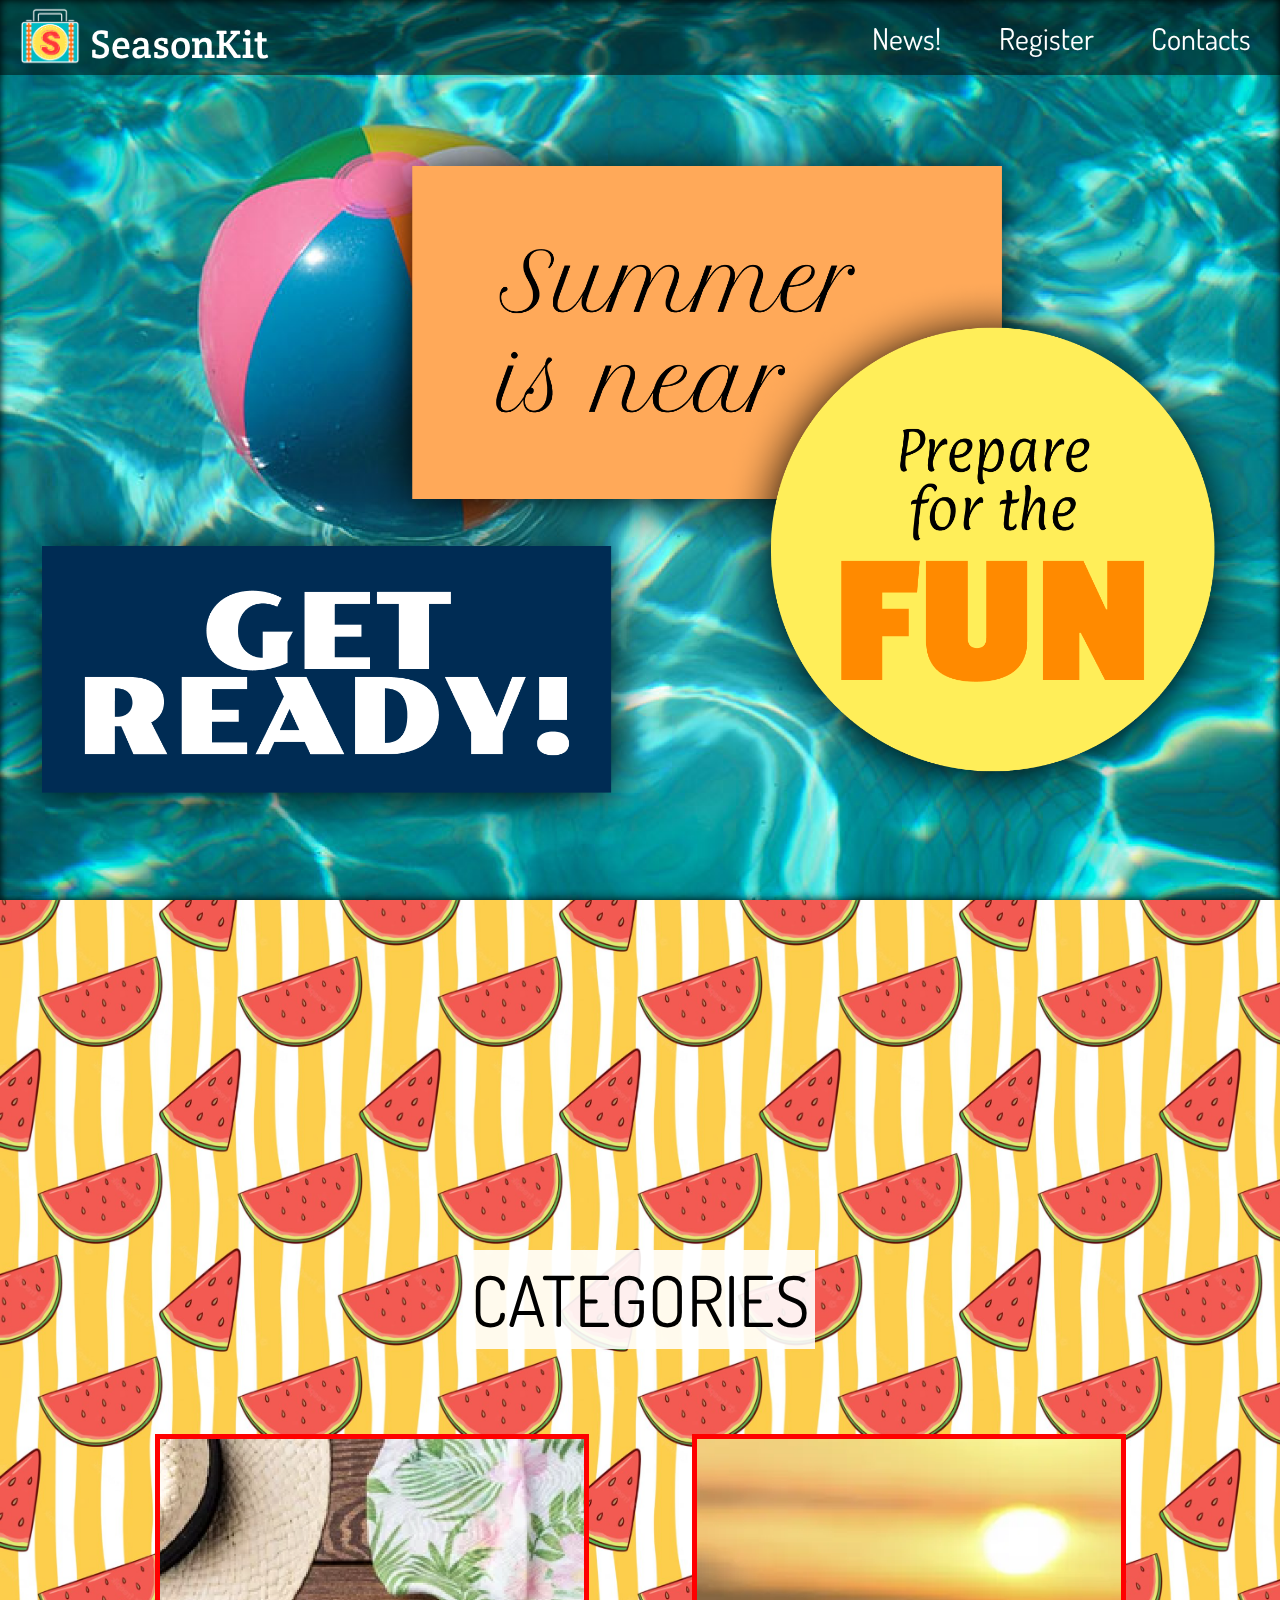
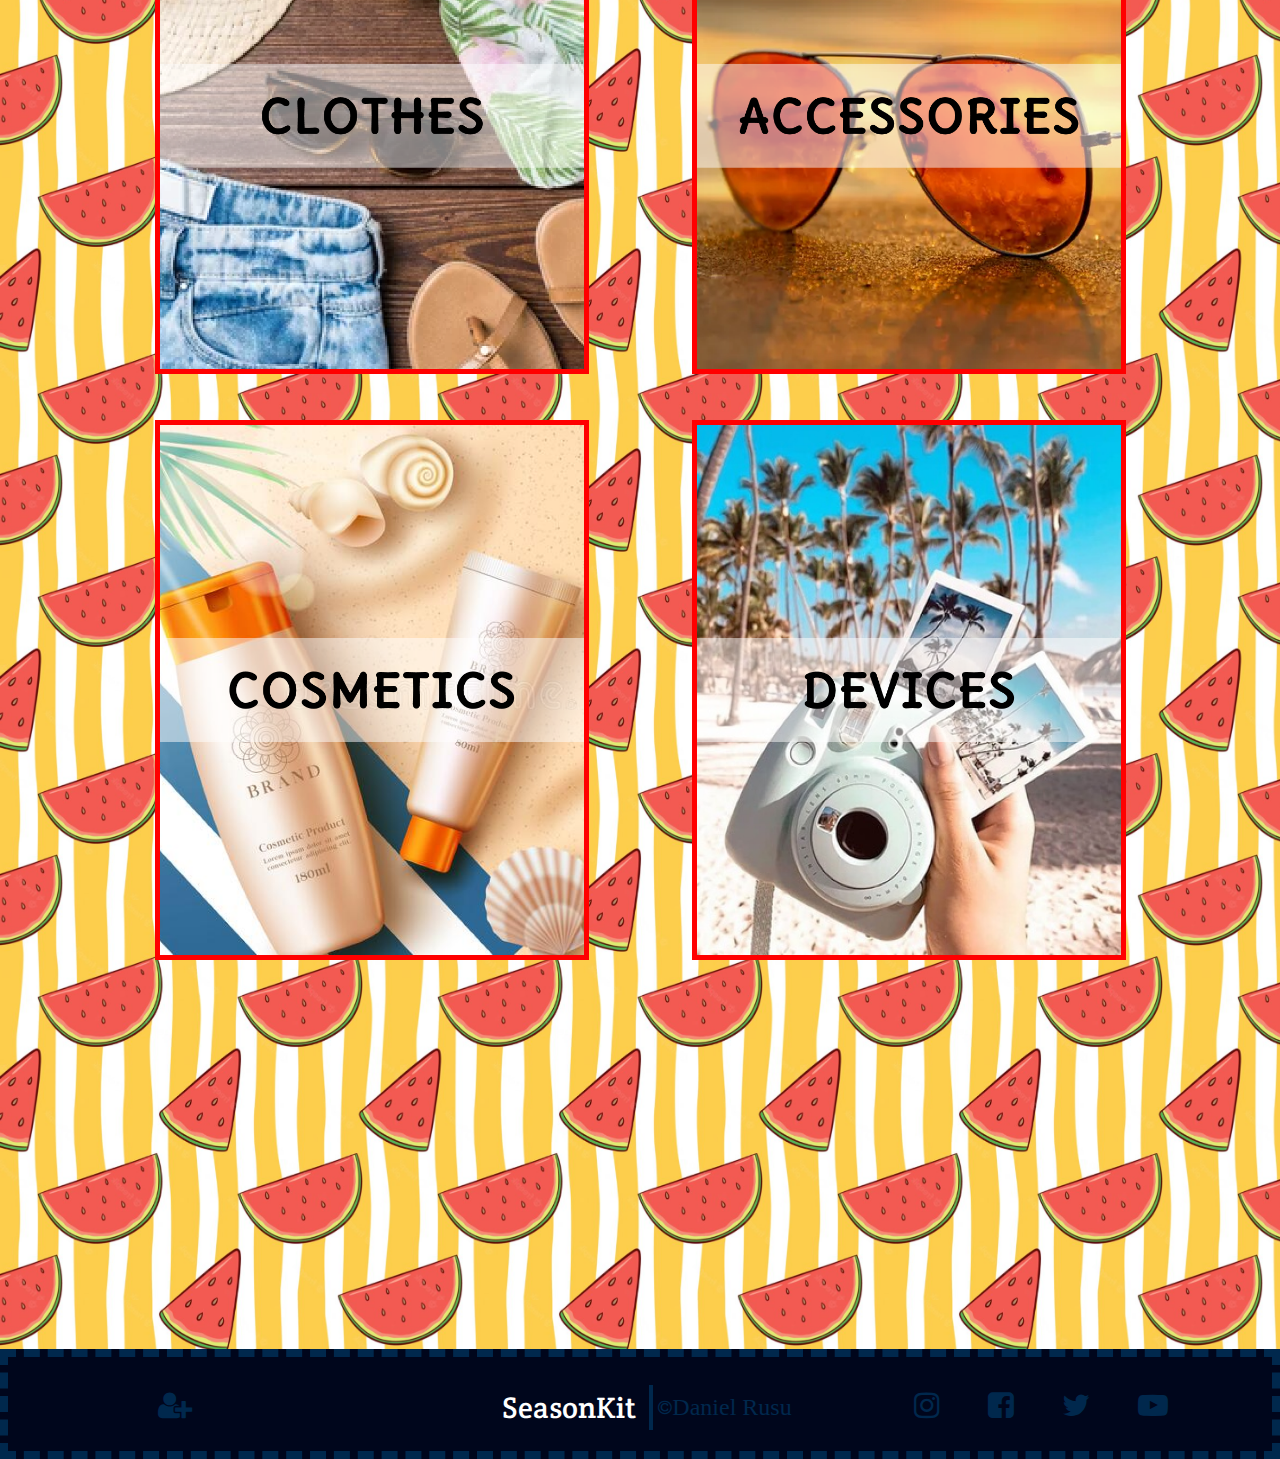
<file: SeasonKit/index.html>
<!DOCTYPE html>
<html lang="en">
<head>
	<meta charset="UTF-8">
	<meta name="viewport" content="width=device-width, initial-scale=1.0">
	<link rel="stylesheet" type="text/css" href="style.css">

	<link rel="preconnect" href="https://fonts.googleapis.com">
	<link rel="preconnect" href="https://fonts.gstatic.com" crossorigin>
	<link href="https://fonts.googleapis.com/css2?family=Dosis&display=swap" rel="stylesheet">
	<link href="https://fonts.googleapis.com/css2?family=Crete+Round&display=swap" rel="stylesheet">

	<link rel="stylesheet" href="https://cdnjs.cloudflare.com/ajax/libs/font-awesome/4.7.0/css/font-awesome.min.css">
	
	<link rel="icon" href="images/favicon_io/favicon-16x16.png">


	<title>SeasonKit</title>
</head>
<body>
	<div class="headerclr"></div>
	<header>	
			<nav class="header">
				<div class="logo-name">
					<img class="logo" src="images/logo_white.png" height="60px">
					<div class="name"><a href="index.html">SeasonKit</a></div>
				</div>
				<div class="menu">
					<ul>
						<li><a href="#">News!</a></li>
						<li><a href="register.html">Register</a></li>
						<li><a href="#contact">Contacts</a></li>
					</ul>
				</div>
			</nav>
	</header>
		<div class="banner">
			<div class="bimage"> </div>
			<!--<div class="btext">
				<div class="group1">
				<div class="shape1"><p class="text1">Summer is near</p></div>
				<div class="shape2">
				<p class="text2">Prepare for the</p>
				<p class="text3">FUN</p>
				</div>
				</div>
				<div class="shape3"><p class="text4">GET READY!</p></div>
			</div>-->
		</div>
	<div class="content">
		<div class="categ"><p class="categories">CATEGORIES</p></div>
		<div class="photos">
			<div class="image image1">
			<img src="images/ph1.png">
			</div>
			<div class="image image2">
			<img src="images/ph2.png">
			</div>
			<div class="image image3">
			<img src="images/ph3.png">
			</div>
			<div class="image image4">
			<img src="images/ph4.png">
			</div>
		</div>
	</div>
	<footer id="contact">
	<div class="foot">
		<div class="links">
		<div class="reg"><a href="register.html"><i class="fa fa-user-plus" aria-hidden="true"></i></a></div>
		<div class="media">
			<ul>
				<li><a href="https://www.instagram.com/"><i class="fa fa-instagram" aria-hidden="true"></i></a></li>
				<li><a href="https://www.facebook.com/"><i class="fa fa-facebook-square" aria-hidden="true"></i></a></li>
				<li><a href="https://www.twitter.com/"><i class="fa fa-twitter" aria-hidden="true"></i></a></li>
				<li><a href="https://www.youtube.com/"><i class="fa fa-youtube-play" aria-hidden="true"></i></a></li>
			</ul>
		</div>
		</div>
		<div class="name-cred">
				<div class="name2"><a href="#">SeasonKit</a></div>
				<div class="line"></div>
				<div class="credit"><i class="fa fa-copyright" aria-hidden="true"></i><p>Daniel Rusu</p></div>
		</div>
	</div>
	</footer>
</body>
</html>
</file>
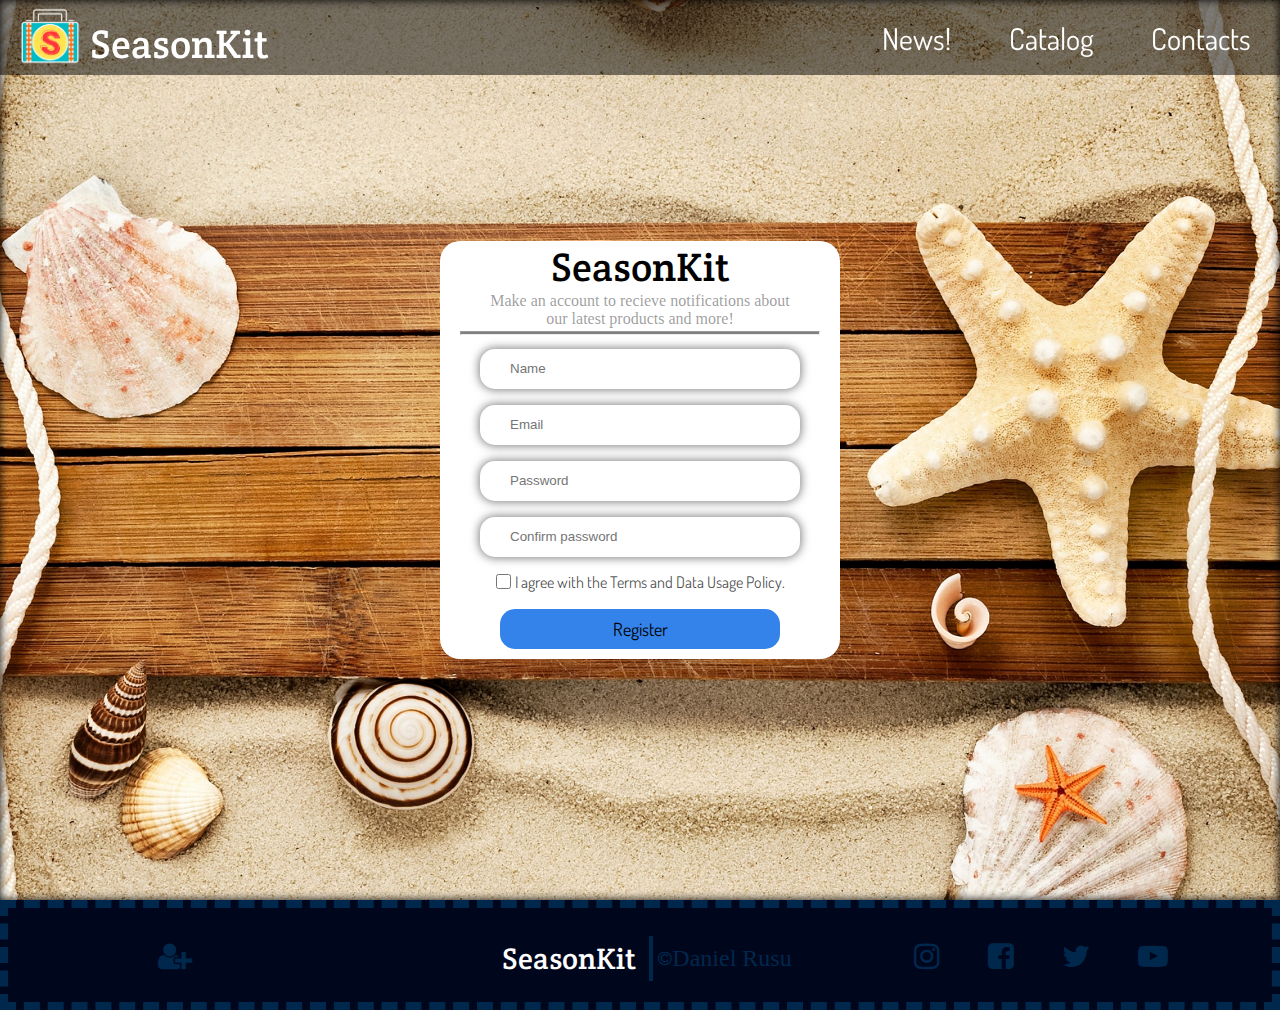
<file: SeasonKit/register.html>
<!DOCTYPE html>
<html lang="en">
<head>
	<meta charset="UTF-8">
	<meta name="viewport" content="width=device-width, initial-scale=1.0">
	<link rel="stylesheet" type="text/css" href="style.css">

	<link rel="preconnect" href="https://fonts.googleapis.com">
	<link rel="preconnect" href="https://fonts.gstatic.com" crossorigin>
	<link href="https://fonts.googleapis.com/css2?family=Dosis&display=swap" rel="stylesheet">
	<link href="https://fonts.googleapis.com/css2?family=Crete+Round&display=swap" rel="stylesheet">

	<link rel="stylesheet" href="https://cdnjs.cloudflare.com/ajax/libs/font-awesome/4.7.0/css/font-awesome.min.css">

	<link rel="icon" href="images/favicon_io/favicon-16x16.png">

	<title>SeasonKit</title>
</head>
<body>
	<div class="headerclr"></div>
	<header>	
			<nav class="header">
				<div class="logo-name">
					<img class="logo" src="images/logo_white.png" height="60px">
					<div class="name"><a href="index.html">SeasonKit</a></div>
				</div>
				<div class="menu">
					<ul>
						<li><a href="#">News!</a></li>
						<li><a href="index.html">Catalog</a></li>
						<li><a href="#contact">Contacts</a></li>
					</ul>
				</div>
			</nav>
	</header>

	<content>
		<div class="regbgimage"></div>
		<div class="tbsize">
		<div class="tabel">
		<p class="namereg">SeasonKit</p>
		<p class="description">Make an account to recieve notifications about our latest products and more!</p>
		<hr width="360px" style="height:4px;background-color: gray;margin: 3px 0px;">

		<form>
		<input type="text" class="name" placeholder="Name" />
		<input type="text" class="email" placeholder="Email" />
		<input type="password" class="password" placeholder="Password" />
		<input type="password" class="password2" placeholder="Confirm password" />
		</form>
		<div class="agree">
		<input type="checkbox" name="check" id="check" value="agree">
		<label for="check" style="color: rgba(0, 0, 0, 0.7);">I agree with the Terms and Data Usage Policy.</label>
		</div>
		<button class="Reg" style="cursor: pointer;">Register</button>
		</div>
		</div>

	</content>

	<footer id="contact">
	<div class="foot">
		<div class="links">
		<div class="reg"><a href=""><i class="fa fa-user-plus" aria-hidden="true"></i></a></div>
		<div class="media">
			<ul>
				<li><a href="https://www.instagram.com/"><i class="fa fa-instagram" aria-hidden="true"></i></a></li>
				<li><a href="https://www.facebook.com/"><i class="fa fa-facebook-square" aria-hidden="true"></i></a></li>
				<li><a href="https://www.twitter.com/"><i class="fa fa-twitter" aria-hidden="true"></i></a></li>
				<li><a href="https://www.youtube.com/"><i class="fa fa-youtube-play" aria-hidden="true"></i></a></li>
			</ul>
		</div>
		</div>
		<div class="name-cred">
				<div class="name2"><a href="#">SeasonKit</a></div>
				<div class="line"></div>
				<div class="credit"><i class="fa fa-copyright" aria-hidden="true"></i><p>Daniel Rusu</p></div>
		</div>
	</div>
	</footer>
	
</body>
</html>
</file>
<file: SeasonKit/style.css>
/*.shape1{
	height: 270px;
	width: 470px;
	background-color: #FFA959;
	display: flex;
	justify-content: center;
	align-items: center;
	box-shadow: 0px 4px 50px #000000;
	position: absolute;
	top: 150px;
	left: 600px;
}
.shape2{
	height: 350px;
	width: 350px;
	border-radius: 50%;
	background-color: #FFEE59;
	display: flex;
	justify-content: center;
	align-items: center;
	box-shadow: 0px 4px 50px #000000;
	position: absolute;
	left: 890px;
	top: 300px;
}
.shape3{
	width: 450px;
	height: 200px;
	background-color: #002C54;
	display: flex;
	justify-content: center;
	align-items: center;
	box-shadow: 0px 4px 50px #000000;
	position: absolute;
	left: 210px;
	top: 490px;
}
.text1{
	font-family: 'Petit Formal Script', cursive;
	font-size: 70px;
}
.text2{
	font-family: 'Paprika', cursive;
	font-size: 38px;
}
.text3{
	font-family: 'Passion One', cursive;
	font-size: 165px;
	color: #FF8A00;
}
.text4{
	font-family: 'Poller One', cursive;
	font-size: 85px;
	color: white;
}*/
*{
	padding: 0px;
	margin: 0px;
	box-sizing: border-box;
}
html{
	scroll-behavior: smooth;
}
a{
	text-decoration: none;
	color: white;
	font-family: 'Dosis', sans-serif;
	font-size: 30px;
}
.name a{
	font-family: 'Crete Round', serif;!important
}
header {
	height: 75px;
	display: flex;
	align-items: center;
}
nav{
	height: 75px;
	width: 100%;
	display: flex;
	justify-content: space-between;
	align-items: center;
}
ul{
	display: flex;
	list-style: none;
}
.menu ul li{
	padding: 1.8em;
}
.logo-name{
	display: flex;
}
.logo{
	margin-left: 20px;
	margin-right: 10px;
}
.name{
	margin-top: 0.8em;
}
.name a{
	font-size: 40px;
}
.menu ul li a{
	text-decoration: none;
	list-style: none;
}
header{
	position: fixed;
	height: 75px;
	width: 100%;
	display: flex;
	z-index: 11;
}
.headerclr{
	position: fixed;
	height: 75px;
	width: 100%;
	background-color: black;
	opacity: 50%;
	display: flex;
	z-index: 10;
}
footer{
	width: 100%;
	height: 110px;
	background-color: #00061C;
	border: 8px dashed #00284D;
	display: flex;
}
.foot{
	height: 100%;
	width: 100%;
	display: flex;
	position: relative;
	top: 0px;
	left: 0px;
}
.media ul li{
	padding: 1.5em;
}
.media{
	margin-right: 5em;
}
.links{
	height: 100%;
	width: 100%;
	display: flex;
	justify-content: space-between;
	align-items: center;
	z-index: 10;
}
.fa-user-plus{
	margin-left: 5em;
}
.fa{
	color: #00284D;
}
.name2 a{
	font-family: 'Crete Round', serif;!important
	font-size: 40px;!important

}
.name2{
	border-right: 4px solid #00284D;
	height: 45px;
	width: 165px;
	display: flex;
	justify-content: center;
	align-items: center;
}
.name-cred{
	width: 100%;
	height: 100px;
	justify-content: center;
	align-items: center;
	display: flex;
	position: absolute;
	top: 0px;
	left: 0px;
}
.credit{
	display: flex;
	justify-content: center;
	align-items: center;
	margin-left: 5px;
}
.credit p{
	font-size: 24px;
	color: #00284D;
}
/*****************************
 ***********INDEX*************
 *****************************/
.bimage{
	background-image: url("images/bg2.png");
	/*filter: blur(6px);*/
  	height: 100vh;
  	background-size: cover;
  	background-position: center;
  	background-repeat: no-repeat;
  	box-shadow: inset 0 0 10px #000000;
}
.content{
	background-image: url(images/bg3.png);
	background-size: 400px 400px;
	width: 100%;
}
.categ{
	display: flex;
	justify-content: center;
	align-items: center;
	margin-top: px;
}
.categories{
	font-family: 'Dosis', sans-serif;
	font-size: 70px;
	background-color: rgba(255, 255, 255, 0.9);
	padding: 5px;
	margin-top: 5em;
}
.photos{
	height: 1600px;
	width: 100%;
	display: grid;
    /*grid-template-columns: 1.3fr 3fr 0.4fr 3fr 1.3fr;*/
    grid-template-columns: 3fr auto 2fr auto 3fr;
    grid-template-rows: 2fr auto 1fr auto 2fr 300px;
}
.image img{
	height: 60vh;		
	border: solid 5px red;
}
.image1, .image3{
	grid-column: 2;
}
.image2, .image4{
	grid-column: 4;
}
.image1, .image2{
	grid-row: 2;
}
.image3, .image4{
	grid-row: 4;
}
.image{
	transition: transform .2s;
}
.image:hover{
	transform: scale(1.1);
	cursor: pointer;
}
.menu ul li:hover{
	background: linear-gradient(180deg, rgba(0, 0, 0, 0.8), transparent 90%);
	cursor: pointer;
}
.fa:hover{
	color: gold;
	cursor: pointer;
}
/*****************************
 *********REGISTER************
 *****************************/
.regbgimage{
	background-image: url("images/regbg.jpg");
  	height: 100vh;
  	background-size: cover;
  	background-position: center;
  	background-repeat: no-repeat;
  	box-shadow: inset 0 0 10px #000000;
  	position: relative;
}
.tabel{
	width: 400px;
	display: flex;
	justify-content: center;
	align-items: center;
	background-color: rgba(255, 255, 255, 1);
	border-radius: 20px;
	flex-direction: column;
}
.description{
	text-align: center;
	color: rgba(0, 0, 0, 0.4);
	width: 300px;
}
#check{
	color: rgba(0, 0, 0, 0.7);
}
.namereg{
	font-family: 'Crete Round', serif;
	font-size: 40px;
}
form{
	width: 320px;
}
input{
	width: 320px;
	height: 40px;
	text-indent: 30px;
	border-radius: 15px;
	margin: 8px 0px;
	border: 0px;
	box-shadow: 0 0 10px 1px rgba(0,0,0,0.5);
}
input[type=checkbox]{
	box-shadow: none;
	width: 15px;
	height: 15px;
	text-indent: 0px;
	border-radius: 0px;
	margin: 0px 0px;
	margin-right: 4px;
	border: 0px;
	font-family: 'Dosis', sans-serif;
}
button{
	height: 40px;
	width: 280px;
	border-radius: 15px;
	background-color: #3483eb;
	border: none;
	margin: 10px 0px;
	font-family: 'Dosis', sans-serif;
	font-size: 18px;
}
button:hover{
	background-color: #034294;
}
.agree{
	margin: 7px 0px;
	display: flex;
	justify-content: center;
	align-items: center;
	font-family: 'Dosis', sans-serif;
	font-size: 16px;
}
.tbsize{
	height: 100vh;
	width: 100%;
	display: flex;
	justify-content: center;
	align-items: center;
	position: absolute;
	top: 0px;
	left: 0px;
}
</file>
